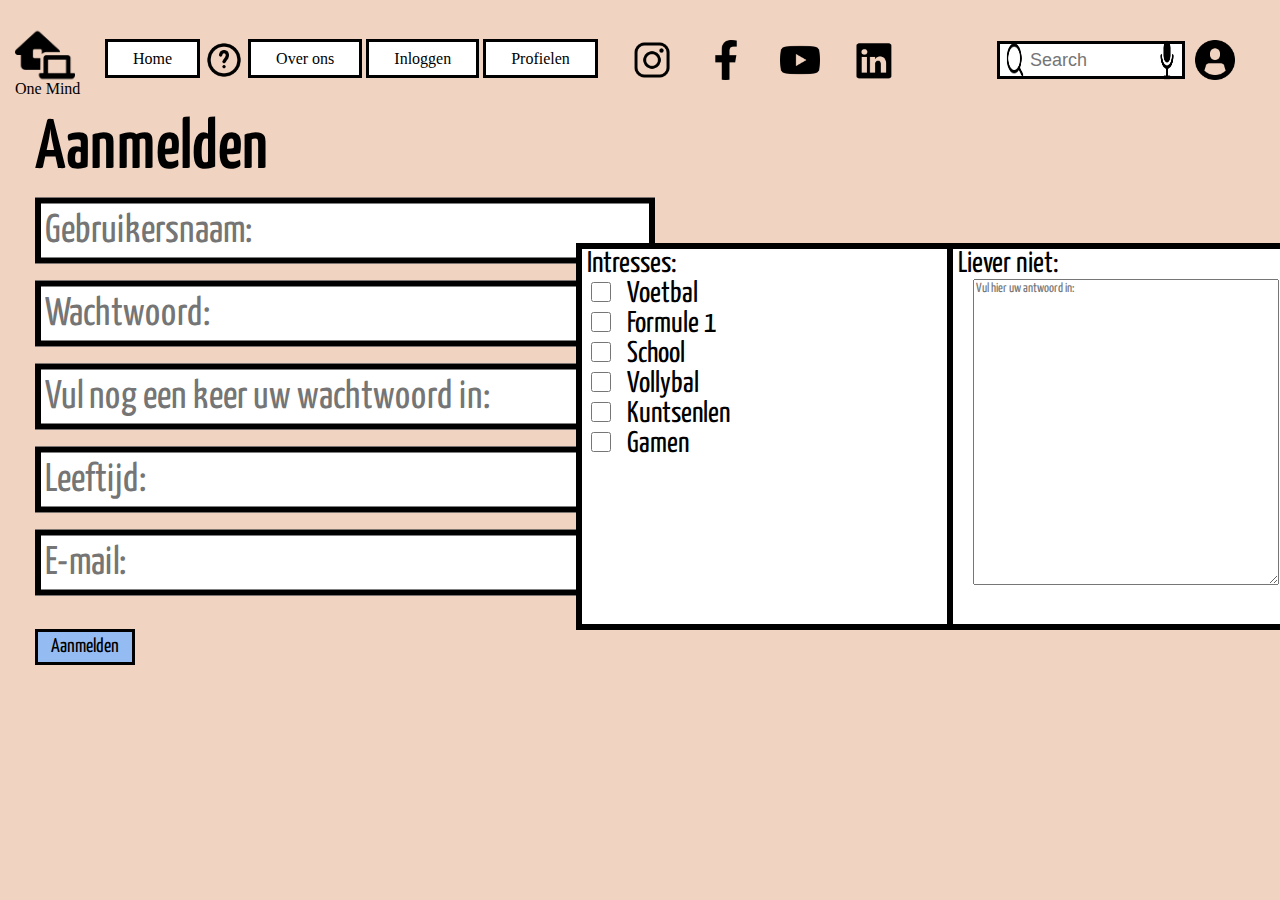
<file: HTML/aanmelden.html>
<!DOCTYPE html>
<html lang="en">
<head>
    <meta charset="UTF-8">
    <meta name="viewport" content="width=device-width, initial-scale=1.0">
    <title>One Mind</title>
    <link rel="stylesheet" href="/CSS/aanmelden.css">
    <link rel="icon" type="image/x-icon" href="/Images/HomeIcon.ico">
</head>
<body>

    <header class="header">
        <a href="/HTML/Index.html"><img src="/Images/HomeIcon.png" alt="Home" class="logo"></a>
        <div class="web-name">One Mind</div>
        <div class="navbar">
        <ul class="List">   
            <li><a href="/HTML/Index.html">Home</a></li>
            <a href="/HTML/help.html" style="text-decoration: none;">
                <img src="/Images/HelpIcon.png" alt="helping">
            </a>
            <li><a href="/HTML/overons.html">Over ons</a></li>
            <li><a href="/HTML/inlog.html">Inloggen</a></li>
            <li><a href="/HTML/profielen.html">Profielen</a></li>
            <a href="https://www.instagram.com/csgdelagewaard/"><img src="/Images/InstagramIcon.png" alt="instagram" class="web-links"></a>
            <a href="https://www.facebook.com/csgDeLageWaard"><img src="/Images/FacebookIcon.png" alt="facebook" class="web-links"></a>
            <a href="https://www.youtube.com/channel/UCgsYrh3ABv6hdT9vsPtwkfw"><img src="/Images/YoutubeIcon.png" alt="youtube" class="web-links"></a>
            <a href="https://www.linkedin.com/school/csgdelagewaard/"><img src="/Images/LinkedinIcon.png" alt="Linkedin" class="web-links"></a>
        </ul>

            <div class="search-container">
                <div class="search-input-wrapper">
                    <img src="/Images/search.png" alt="search" class="search-icon">
                    <input type="text" class="search-input" placeholder="Search">
                    <img src="/Images/mic.png" alt="mic"  class="voice-icon">
                </div>
                <div class="search-profile">
                    <img src="/Images/profile.png" alt="Profielen">
                </div>
            </div>
        </div>
    </header>

    <main class="main">
        <h1>Aanmelden</h1>
        <form class="input-container">
            <input type="Gebruikersnaam" class="userinput" placeholder="Gebruikersnaam:" required>
            <input type="password" class="userinput" placeholder="Wachtwoord:" required>
            <input type="password" class="userinput" placeholder="Vul nog een keer uw wachtwoord in:" required>
            <input type="leeftijd" class="userinput" placeholder="Leeftijd:" required>
            <input type="email" class="userinput" placeholder="E-mail:" required>

        </form>

        <form class="intresses-container">
            <label for="text">Intresses:</label><br>
            <input type="checkbox" id="check" name="Voetbal" value="Voetbal">
            <label for="text">Voetbal</label><br>
            <input type="checkbox" id="check" name="Formule 1" value="Formule 1">
            <label for="text">Formule 1</label><br>
            <input type="checkbox" id="check" name="School" value="School">
            <label for="text">School</label><br>
            <input type="checkbox" id="check" name="Vollybal" value="Vollybal">
            <label for="text">Vollybal</label><br>
            <input type="checkbox" id="check" name="Kuntsenlen" value="Kuntsenlen">
            <label for="text">Kuntsenlen</label><br>
            <input type="checkbox" id="check" name="Gamen" value="Gamen">
            <label for="text">Gamen</label>
            
        </form>

        <form class="lieverniet-container">
            <label for="text">Liever niet:</label><br>
            <textarea  class="lieverniet-input" placeholder="Vul hier uw antwoord in:"></textarea>
            
        </form>



        <button>Aanmelden</button>
    </main>
            



    </main>



</body>
</html>
</file>
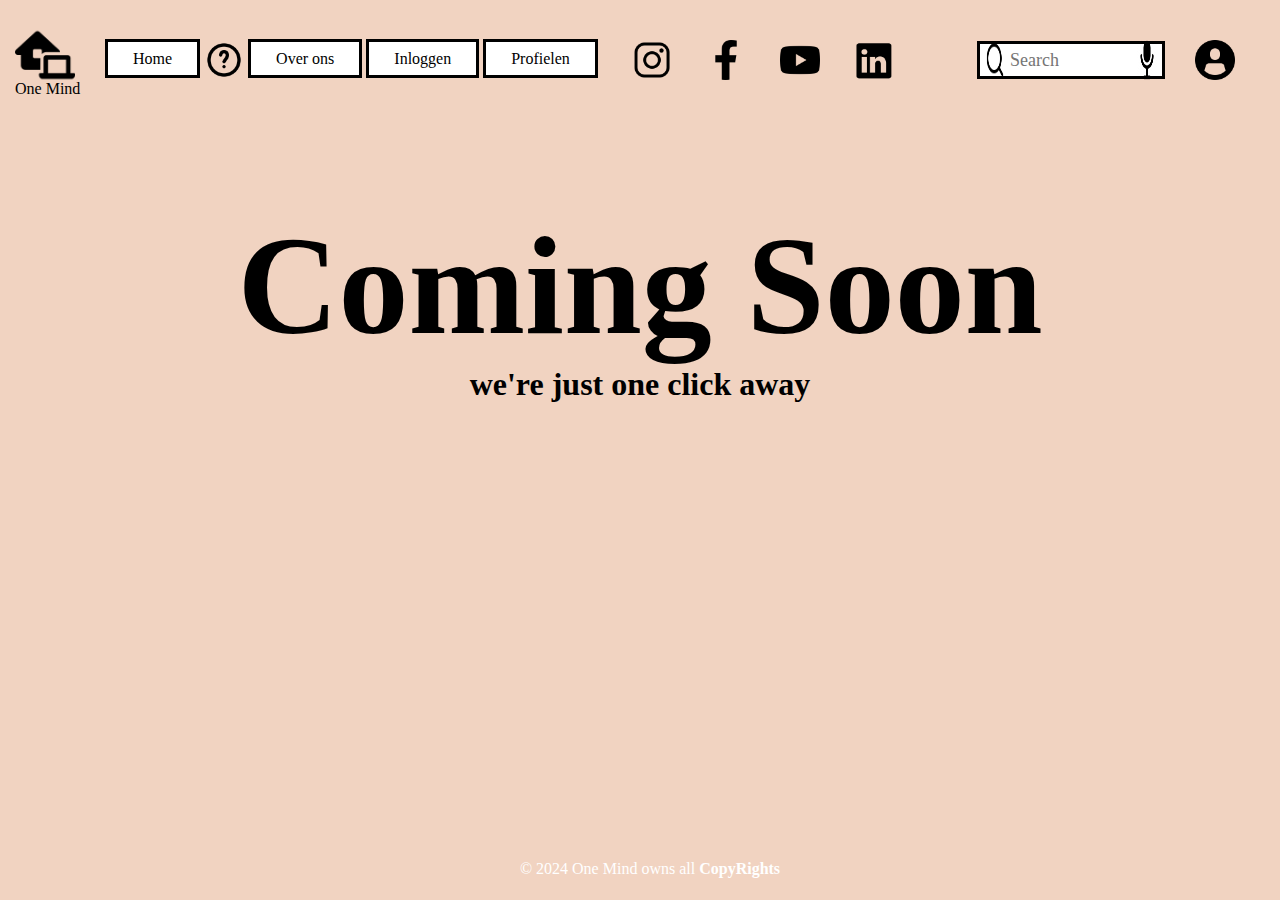
<file: HTML/ComingSoon.html>
<!DOCTYPE html>
<html lang="en">
<head>
    <meta charset="UTF-8">
    <meta name="viewport" content="width=device-width, initial-scale=1.0">
    <title>One Mind</title>
    <link rel="stylesheet" href="/CSS/ComingSoon.css">
    <link rel="icon" type="image/x-icon" href="/Images/HomeIcon.ico">
</head>
<body>

    <header class="header">
            <a href="#"><img src="/Images/HomeIcon.png" alt="Home" class="logo"></a>
            <div class="web-name">One Mind</div>
        <div class="navbar">
            <ul class="List">   
                <li><a href="/HTML/Index.html">Home</a></li>
                <a href="/HTML/help.html" style="text-decoration: none;">
                    <img src="/Images/HelpIcon.png" alt="helping">
                </a>
                <li><a href="/HTML/overons.html">Over ons</a></li>
                <li><a href="/HTML/inlog.html">Inloggen</a></li>
                <li><a href="/HTML/profielen.html">Profielen</a></li>
                <a href="https://www.instagram.com/csgdelagewaard/"><img src="/Images/InstagramIcon.png" alt="instagram" class="web-links"></a>
                <a href="https://www.facebook.com/csgDeLageWaard"><img src="/Images/FacebookIcon.png" alt="facebook" class="web-links"></a>
                <a href="https://www.youtube.com/channel/UCgsYrh3ABv6hdT9vsPtwkfw"><img src="/Images/YoutubeIcon.png" alt="youtube" class="web-links"></a>
                <a href="https://www.linkedin.com/school/csgdelagewaard/"><img src="/Images/LinkedinIcon.png" alt="Linkedin" class="web-links"></a>
            </ul>

            <div class="search-container">
                <div class="search-input-wrapper">
                    <a href="#">
                        <img src="/Images/search.png" alt="search" class="search-icon">
                    </a>
                    <input type="text" class="search-input" placeholder="Search">
                    <img src="/Images/mic.png" alt="mic"  class="voice-icon">
                </div>
                <div class="search-profile">
                    <a href="#">
                        <img src="/Images/profile.png" alt="Profielen">
                    </a>
                </div>
            </div>
        </div>
    </header>

    <main class="main">
        <h1>Coming Soon</h1>
        <p>we're just one click away</p>
    <footer>&copy; 2024 One Mind owns all <a href="/README.md" title="Open voor de One Mind Rechten">CopyRights</a> </footer>

</body>
</html>
</file>
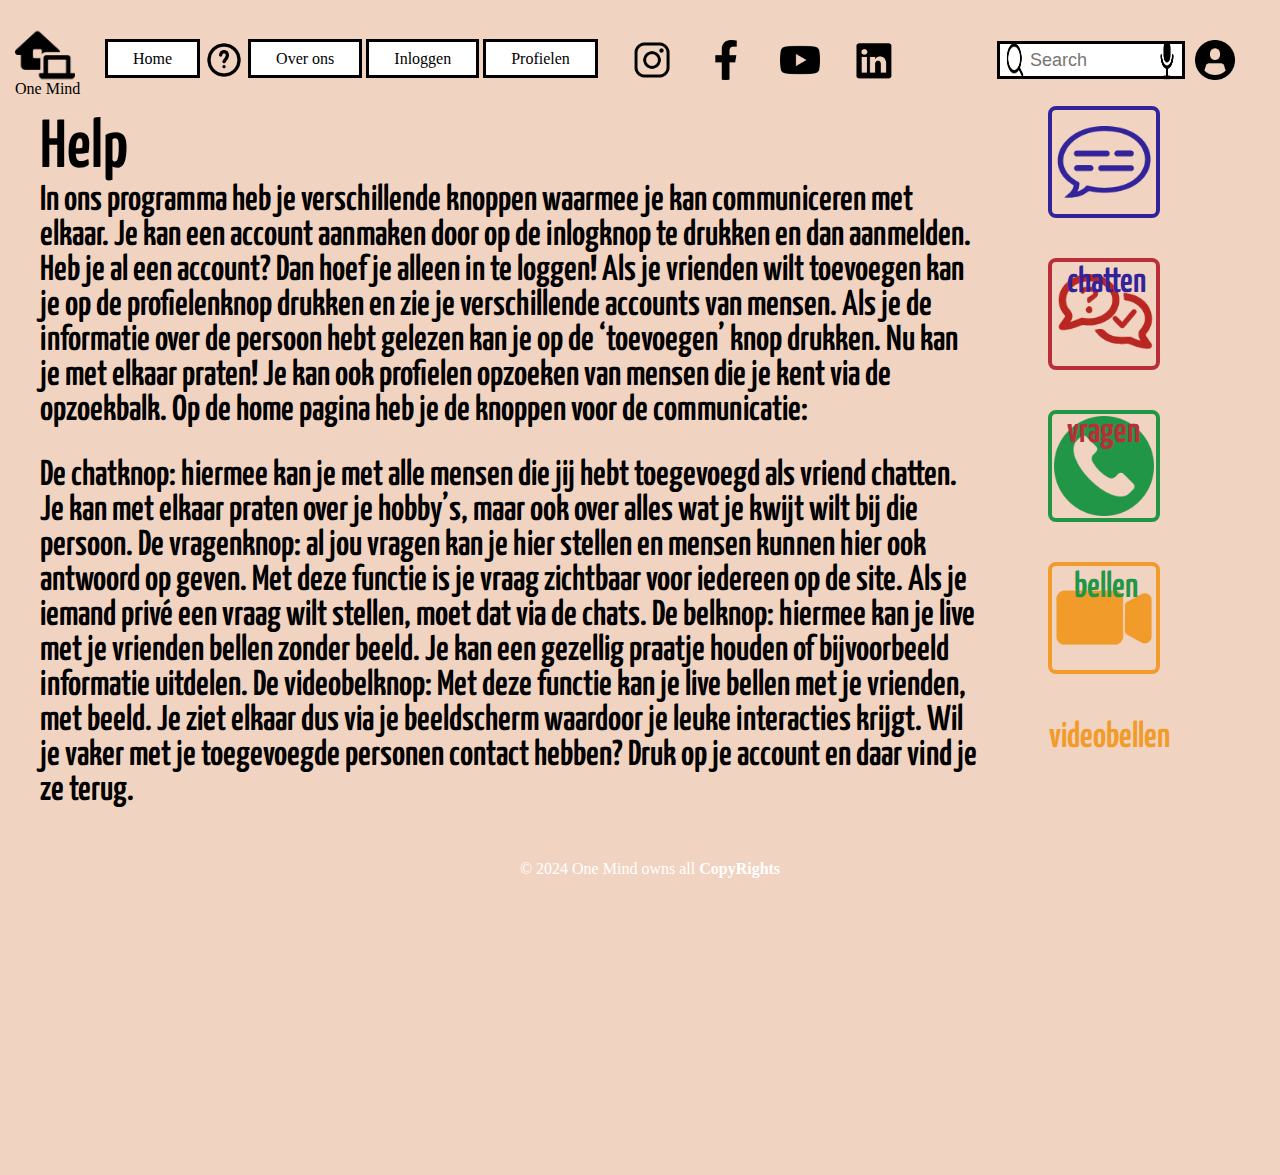
<file: HTML/Help.html>
<!DOCTYPE html>
<html lang="en">
<head>
    <meta charset="UTF-8">
    <meta name="viewport" content="width=device-width, initial-scale=1.0">
    <title>One Mind</title>
    <link rel="stylesheet" href="/CSS/help.css">
    <link rel="icon" type="image/x-icon" href="/Images/HomeIcon.ico">
</head>
<body>

    <header class="header">
            <a href="/HTML/Index.html"><img src="/Images/HomeIcon.png" alt="Home" class="logo"></a>
            <div class="web-name">One Mind</div>
            <div class="navbar">
            <ul class="List">   
                <li><a href="/HTML/Index.html">Home</a></li>
                <a href="/HTML/help.html" style="text-decoration: none;">
                    <img src="/Images/HelpIcon.png" alt="helping">
                </a>
                <li><a href="/HTML/overons.html">Over ons</a></li>
                <li><a href="/HTML/inlog.html">Inloggen</a></li>
                <li><a href="/HTML/profielen.html">Profielen</a></li>
                <a href="https://www.instagram.com/csgdelagewaard/"><img src="/Images/InstagramIcon.png" alt="instagram" class="web-links"></a>
                <a href="https://www.facebook.com/csgDeLageWaard"><img src="/Images/FacebookIcon.png" alt="facebook" class="web-links"></a>
                <a href="https://www.youtube.com/channel/UCgsYrh3ABv6hdT9vsPtwkfw"><img src="/Images/YoutubeIcon.png" alt="youtube" class="web-links"></a>
                <a href="https://www.linkedin.com/school/csgdelagewaard/"><img src="/Images/LinkedinIcon.png" alt="Linkedin" class="web-links"></a>
            </ul>

            <div class="search-container">
                <div class="search-input-wrapper">
                    <img src="/Images/search.png" alt="search" class="search-icon">
                    <input type="text" class="search-input" placeholder="Search">
                    <img src="/Images/mic.png" alt="mic"  class="voice-icon">
                </div>
                <div class="search-profile">
                    <img src="/Images/profile.png" alt="Profielen">
                </div>
            </div>
        </div>
    </header>

    <main class="main">
        <h1>Help</h1>

        <p>In ons programma heb je verschillende knoppen waarmee je kan communiceren met elkaar. Je kan een account
            aanmaken door op de inlogknop te drukken en dan aanmelden. Heb je al een account? Dan hoef je alleen in te
            loggen! Als je vrienden wilt toevoegen kan je op de profielenknop drukken en zie je verschillende accounts van
            mensen. Als je de informatie over de persoon hebt gelezen kan je op de ‘toevoegen’ knop drukken. Nu kan je met
            elkaar praten! Je kan ook profielen opzoeken van mensen die je kent via de opzoekbalk. Op de home pagina heb je
            de knoppen voor de communicatie:
        </p>
        <p>
            De chatknop: hiermee kan je met alle mensen die jij hebt toegevoegd als vriend chatten. Je kan met elkaar praten
            over je hobby’s, maar ook over alles wat je kwijt wilt bij die persoon.
            De vragenknop: al jou vragen kan je hier stellen en mensen kunnen hier ook antwoord op geven. Met deze functie is
            je vraag zichtbaar voor iedereen op de site. Als je iemand privé een vraag wilt stellen, moet dat via de chats.
            De belknop: hiermee kan je live met je vrienden bellen zonder beeld. Je kan een gezellig praatje houden of
            bijvoorbeeld informatie uitdelen.
            De videobelknop: Met deze functie kan je live bellen met je vrienden, met beeld. Je ziet elkaar dus via je
            beeldscherm waardoor je leuke interacties krijgt. Wil je vaker met je toegevoegde personen contact hebben? Druk
            op je account en daar vind je ze terug.</p>

            <ul class="links-redirect">
                <a href="/HTML/ComingSoon.html"><img src="/Images/question.png" alt="chatten" class="button-redirect button1"></a>
                <a href="/HTML/ComingSoon.html"><img src="/Images/ask.png" alt="question" class="button-redirect button2"></a>
                <a href="/HTML/ComingSoon.html"><img src="/Images/phone.png" alt="Phone" class="button-redirect button3"></a>
                <a href="/HTML/ComingSoon.html"><img src="/Images/camera.png" alt="videocalling" class="button-redirect button4"></a>
            </ul>

            <label class="text-redirect text1">chatten</label>
            <label class="text-redirect text2">vragen</label>
            <label class="text-redirect text3">bellen</label>
            <label class="text-redirect text4">videobellen</label>



    </main>

    <footer>&copy; 2024 One Mind owns all <a href="/README.md" title="Open voor de One Mind Rechten">CopyRights</a> </footer>

</body>
</html>
</file>
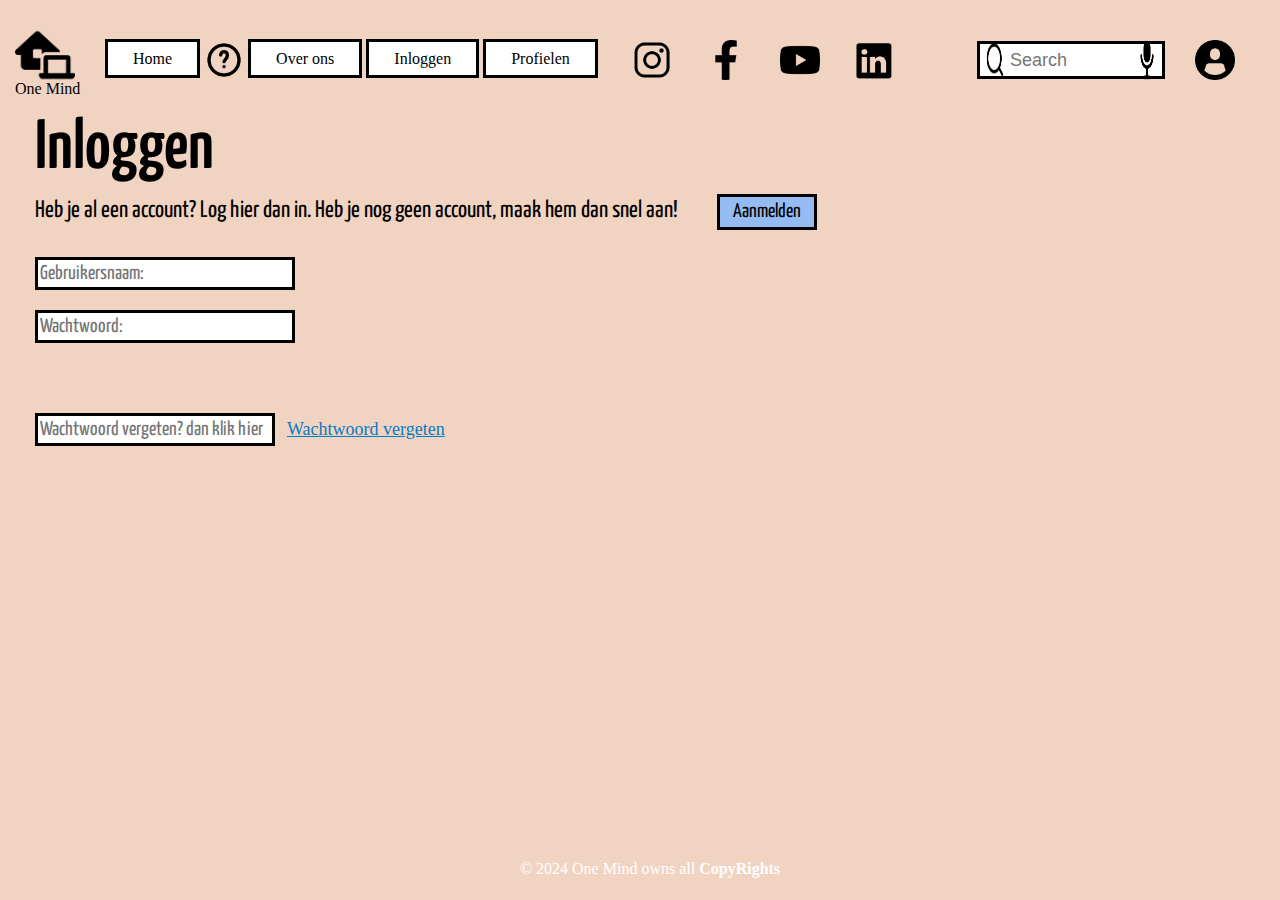
<file: HTML/inlog.html>
<!DOCTYPE html>
<html lang="en">
<head>
    <meta charset="UTF-8">
    <meta name="viewport" content="width=device-width, initial-scale=1.0">
    <title>One Mind</title>
    <link rel="stylesheet" href="/CSS/inlog.css">
    <link rel="icon" type="image/x-icon" href="/Images/HomeIcon.ico">
</head>
<body>

    <header class="header">
        <a href="/HTML/Index.html"><img src="/Images/HomeIcon.png" alt="Home" class="logo"></a>
        <div class="web-name">One Mind</div>
        <div class="navbar">
        <ul class="List">   
            <li><a href="/HTML/Index.html">Home</a></li>
            <a href="/HTML/help.html" style="text-decoration: none;">
                <img src="/Images/HelpIcon.png" alt="helping">
            </a>
            <li><a href="/HTML/overons.html">Over ons</a></li>
            <li><a href="/HTML/inlog.html">Inloggen</a></li>
            <li><a href="/HTML/profielen.html">Profielen</a></li>
            <a href="https://www.instagram.com/csgdelagewaard/"><img src="/Images/InstagramIcon.png" alt="instagram" class="web-links"></a>
            <a href="https://www.facebook.com/csgDeLageWaard"><img src="/Images/FacebookIcon.png" alt="facebook" class="web-links"></a>
            <a href="https://www.youtube.com/channel/UCgsYrh3ABv6hdT9vsPtwkfw"><img src="/Images/YoutubeIcon.png" alt="youtube" class="web-links"></a>
            <a href="https://www.linkedin.com/school/csgdelagewaard/"><img src="/Images/LinkedinIcon.png" alt="Linkedin" class="web-links"></a>
        </ul>

            <div class="search-container">
                <div class="search-input-wrapper">
                    <a href="#">
                        <img src="/Images/search.png" alt="search" class="search-icon">
                    </a>
                    <input type="text" class="search-input" placeholder="Search">
                    <img src="/Images/mic.png" alt="mic"  class="voice-icon">
                </div>
                <div class="search-profile">
                    <a href="#">
                        <img src="/Images/profile.png" alt="Profielen">
                    </a>
                </div>
            </div>
        </div>
    </header>

    <main class="main">
        <h1>Inloggen</h1>
        <p>Heb je al een account? Log hier dan in. Heb je nog geen account, maak hem dan snel aan!</p>
        <button><a href="/HTML/aanmelden.html">Aanmelden</a></button>

        <form class="inlogform">
            <input type="text" class="userinput" placeholder="Gebruikersnaam:" required>
            <input type="password" class="userinput" placeholder="Wachtwoord:" required>
            <input type="text" class="userinput" placeholder="Wachtwoord vergeten? dan klik hier">
            <a class="passwordForget" href="#">Wachtwoord vergeten</a>
        </form>
    </main>

    <footer>&copy; 2024 One Mind owns all <a href="/README.md" title="Open voor de One Mind Rechten">CopyRights</a> </footer>

</body>
</html>
</file>
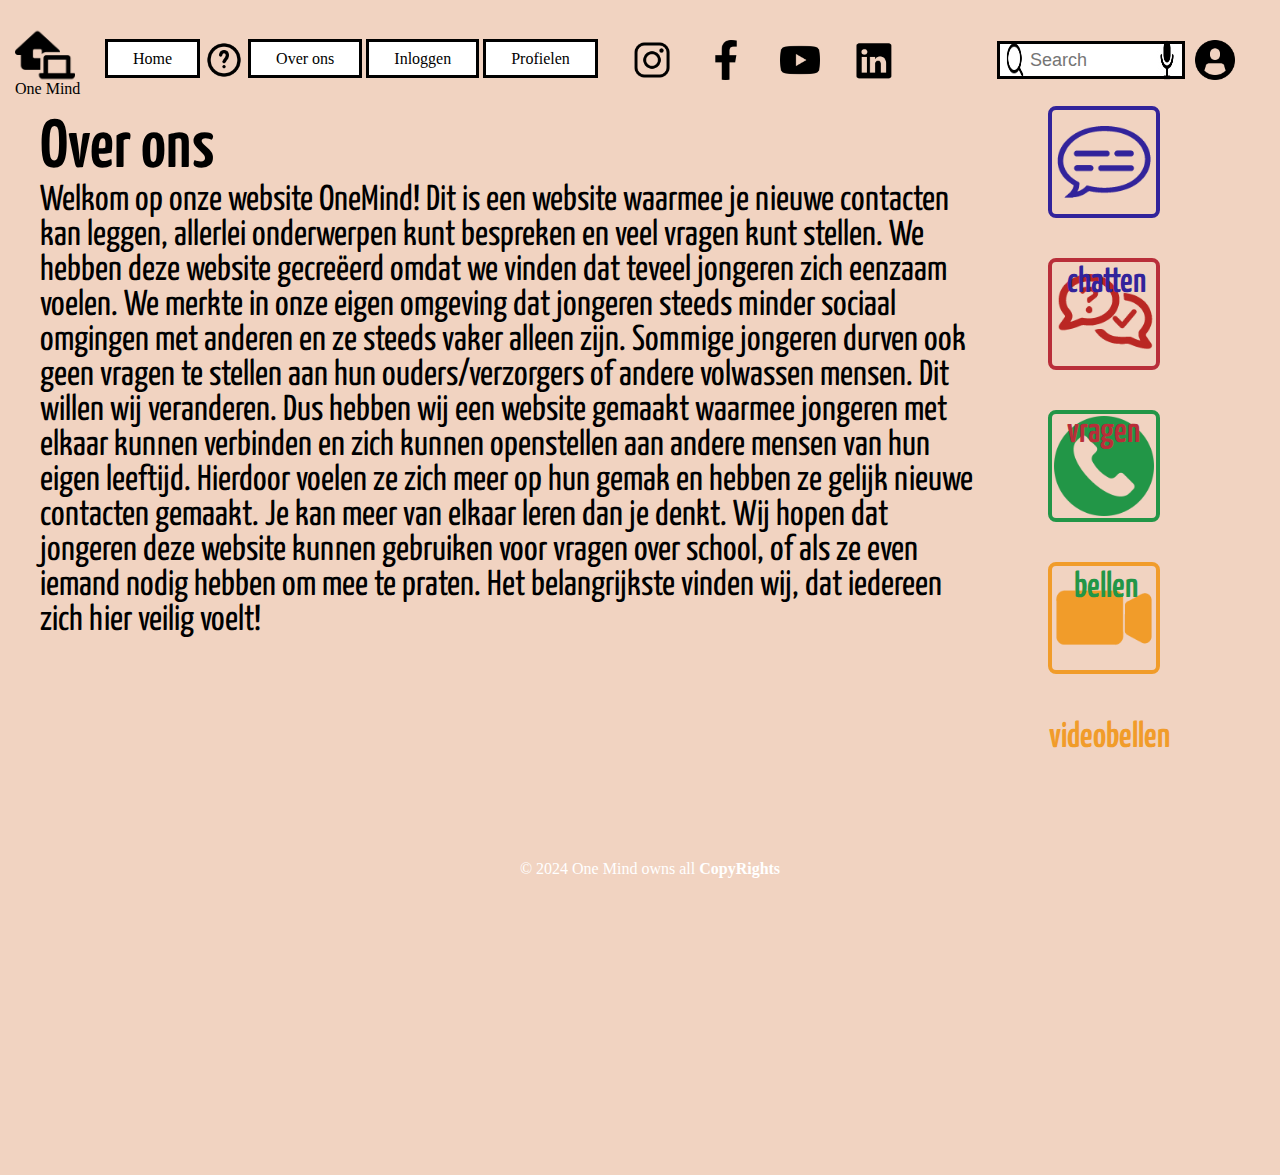
<file: HTML/overons.html>
<!DOCTYPE html>
<html lang="en">
<head>
    <meta charset="UTF-8">
    <meta name="viewport" content="width=device-width, initial-scale=1.0">
    <title>One Mind</title>
    <link rel="stylesheet" href="/CSS/overons.css">
    <link rel="icon" type="image/x-icon" href="/Images/HomeIcon.ico">
</head>
<body>

    <header class="header">
        <a href="/HTML/Index.html"><img src="/Images/HomeIcon.png" alt="Home" class="logo"></a>
        <div class="web-name">One Mind</div>
        <div class="navbar">
        <ul class="List">   
            <li><a href="/HTML/Index.html">Home</a></li>
            <a href="/HTML/help.html" style="text-decoration: none;">
                <img src="/Images/HelpIcon.png" alt="helping">
            </a>
            <li><a href="/HTML/overons.html">Over ons</a></li>
            <li><a href="/HTML/inlog.html">Inloggen</a></li>
            <li><a href="/HTML/profielen.html">Profielen</a></li>
            <a href="https://www.instagram.com/csgdelagewaard/"><img src="/Images/InstagramIcon.png" alt="instagram" class="web-links"></a>
            <a href="https://www.facebook.com/csgDeLageWaard"><img src="/Images/FacebookIcon.png" alt="facebook" class="web-links"></a>
            <a href="https://www.youtube.com/channel/UCgsYrh3ABv6hdT9vsPtwkfw"><img src="/Images/YoutubeIcon.png" alt="youtube" class="web-links"></a>
            <a href="https://www.linkedin.com/school/csgdelagewaard/"><img src="/Images/LinkedinIcon.png" alt="Linkedin" class="web-links"></a>
        </ul>

            <div class="search-container">
                <div class="search-input-wrapper">
                    <img src="/Images/search.png" alt="search" class="search-icon">
                    <input type="text" class="search-input" placeholder="Search">
                    <img src="/Images/mic.png" alt="mic"  class="voice-icon">
                </div>
                <div class="search-profile">
                    <img src="/Images/profile.png" alt="Profielen">
                </div>
            </div>
        </div>
    </header>

    <main class="main">
        <h1>Over ons</h1>

        <p>Welkom op onze website OneMind! Dit is een website waarmee je nieuwe contacten kan leggen,
            allerlei onderwerpen kunt bespreken en veel vragen kunt stellen. We hebben deze website
            gecreëerd omdat we vinden dat teveel jongeren zich eenzaam voelen. We merkte in onze eigen
            omgeving dat jongeren steeds minder sociaal omgingen met anderen en ze steeds vaker alleen
            zijn. Sommige jongeren durven ook geen vragen te stellen aan hun ouders/verzorgers of andere
            volwassen mensen. Dit willen wij veranderen. Dus hebben wij een website gemaakt waarmee
            jongeren met elkaar kunnen verbinden en zich kunnen openstellen aan andere mensen van hun
            eigen leeftijd. Hierdoor voelen ze zich meer op hun gemak en hebben ze gelijk nieuwe contacten
            gemaakt. Je kan meer van elkaar leren dan je denkt.
            Wij hopen dat jongeren deze website kunnen gebruiken voor vragen over school, of als ze even
            iemand nodig hebben om mee te praten. Het belangrijkste vinden wij, dat iedereen zich hier veilig
            voelt!
        </p>

            <ul class="links-redirect">
                <a href="/HTML/ComingSoon.html"><img src="/Images/question.png" alt="chatten" class="button-redirect button1"></a>
                <a href="/HTML/ComingSoon.html"><img src="/Images/ask.png" alt="question" class="button-redirect button2"></a>
                <a href="/HTML/ComingSoon.html"><img src="/Images/phone.png" alt="Phone" class="button-redirect button3"></a>
                <a href="/HTML/ComingSoon.html"><img src="/Images/camera.png" alt="videocalling" class="button-redirect button4"></a>
            </ul>

            <label class="text-redirect text1">chatten</label>
            <label class="text-redirect text2">vragen</label>
            <label class="text-redirect text3">bellen</label>
            <label class="text-redirect text4">videobellen</label>



    </main>

    <footer>&copy; 2024 One Mind owns all <a href="/README.md" title="Open voor de One Mind Rechten">CopyRights</a> </footer>


</body>
</html>
</file>
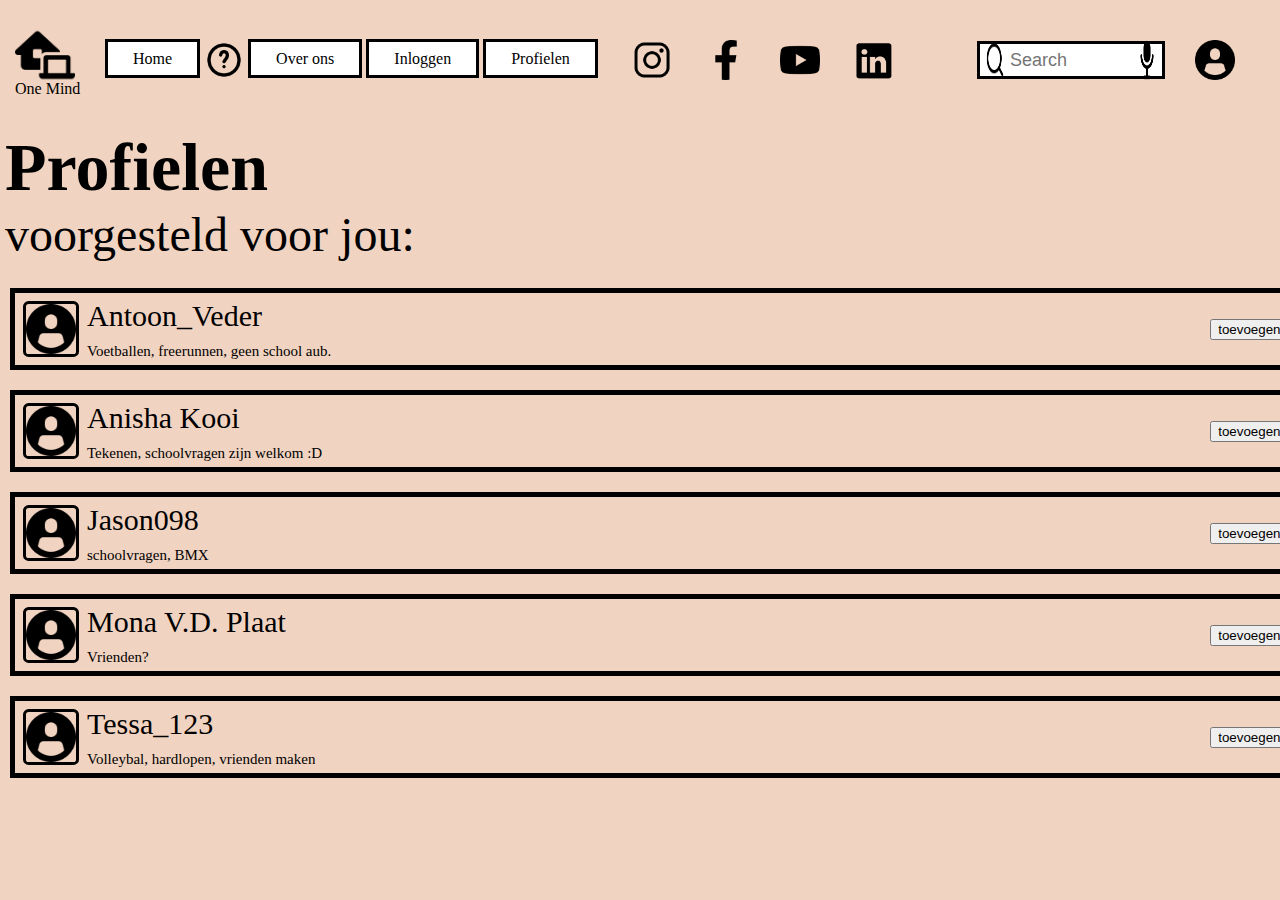
<file: HTML/profielen.html>
<!DOCTYPE html>
<html lang="en">
<head>
    <meta charset="UTF-8">
    <meta name="viewport" content="width=device-width, initial-scale=1.0">
    <title>One Mind</title>
    <link rel="stylesheet" href="/CSS/profielen.css">
    <link rel="icon" type="image/x-icon" href="/Images/HomeIcon.ico">
</head>
<body>

    <header class="header">
        <a href="/HTML/Index.html"><img src="/Images/HomeIcon.png" alt="Home" class="logo"></a>
        <div class="web-name">One Mind</div>
        <div class="navbar">
        <ul class="List">   
            <li><a href="/HTML/Index.html">Home</a></li>
            <a href="/HTML/help.html" style="text-decoration: none;">
                <img src="/Images/HelpIcon.png" alt="helping">
            </a>
            <li><a href="/HTML/overons.html">Over ons</a></li>
            <li><a href="/HTML/inlog.html">Inloggen</a></li>
            <li><a href="/HTML/profielen.html">Profielen</a></li>
            <a href="https://www.instagram.com/csgdelagewaard/"><img src="/Images/InstagramIcon.png" alt="instagram" class="web-links"></a>
            <a href="https://www.facebook.com/csgDeLageWaard"><img src="/Images/FacebookIcon.png" alt="facebook" class="web-links"></a>
            <a href="https://www.youtube.com/channel/UCgsYrh3ABv6hdT9vsPtwkfw"><img src="/Images/YoutubeIcon.png" alt="youtube" class="web-links"></a>
            <a href="https://www.linkedin.com/school/csgdelagewaard/"><img src="/Images/LinkedinIcon.png" alt="Linkedin" class="web-links"></a>
        </ul>

            <div class="search-container">
                <div class="search-input-wrapper">
                    <img src="/Images/search.png" alt="search" class="search-icon">
                    <input type="text" class="search-input" placeholder="Search">
                    <img src="/Images/mic.png" alt="mic"  class="voice-icon">
                </div>
                <div class="search-profile">
                    <img src="/Images/profile.png" alt="Profielen">
                </div>
            </div>
        </div>
    </header>

    <main>
        <h1>Profielen</h1>
        <p>voorgesteld voor jou:</p>
        <div>
            <ul class="profielen_lijst">
                <li class="profiel"> 
                    <img src="../Images/profile.png" class ="profiel_icon">
                    <div>
                        <p class="naam_profiel">Antoon_Veder<p>
                        <p class="info_profiel">Voetballen, freerunnen, geen school aub.</p>
                    </div>
                    <button class="profiel_knop">toevoegen +</button>
                </li>
                <li class="profiel"> 
                    <img src="../Images/profile.png" class ="profiel_icon">
                    <div>
                        <p class="naam_profiel">Anisha Kooi<p>
                        <p class="info_profiel">Tekenen, schoolvragen zijn welkom :D</p>
                    </div>
                    <button class="profiel_knop">toevoegen +</button>
                </li>
                <li class="profiel"> 
                    <img src="../Images/profile.png" class ="profiel_icon">
                    <div>
                        <p class="naam_profiel">Jason098<p>
                        <p class="info_profiel">schoolvragen, BMX</p>
                    </div>
                    <button class="profiel_knop">toevoegen +</button>
                </li>
                <li class="profiel"> 
                    <img src="../Images/profile.png" class ="profiel_icon">
                    <div>
                        <p class="naam_profiel">Mona V.D. Plaat<p>
                        <p class="info_profiel">Vrienden?</p>
                    </div>
                    <button class="profiel_knop">toevoegen +</button>
                </li>
                <li class="profiel"> 
                    <img src="../Images/profile.png" class ="profiel_icon">
                    <div>
                        <p class="naam_profiel">Tessa_123<p>
                        <p class="info_profiel">Volleybal, hardlopen, vrienden maken</p>
                    </div>
                    <button class="profiel_knop">toevoegen +</button>
                </li>
                <li class="profiel"> 
                    <img src="../Images/profile.png" class ="profiel_icon">
                    <div>
                        <p class="naam_profiel">bob<p>
                        <p class="info_profiel">fietsen</p>
                    </div>
                    <button class="profiel_knop">toevoegen +</button>
                </li>
            </ul>
        </div>
    </main>
</body>
</html>
</file>
<file: CSS/aanmelden.css>
@import url('https://fonts.googleapis.com/css2?family=Yanone+Kaffeesatz:wght@200..700&display=swap');

body {
    margin: 0;
    padding: 0;
    background-color: #f1d3c1;
}

/*logo header*/
.header {
    position: absolute;
    top: 0;
    left: 0;
    width: 100%;
    padding: 0;
    margin-left: 15px;
    display: flex;
    justify-content: start;
    align-items: center;
    z-index: 100;
}

.logo {
    position: absolute;
    height: 60px;
    width: 60px;
    top: 25px;
}
.logo:hover {
    transform: scale(1.1);
}

.web-name {
    position: absolute;
    top: 80px; 
    left: 0; 
    font-size: 16px;
}
/*navbar*/
.navbar {
    display: flex;
    align-items: center;
    position: relative;
    width: 100%;
    padding: 40px 0;
    top: 0;
    margin-left: 90px;   
}

.navbar ul{
    list-style: none;
    margin: 0;
    padding: 0;
}

.navbar ul li {
    display: inline-block;
}

.navbar ul li a {
    text-decoration: none;
    color: black;
    padding: 8px 25px;
    transition: all 0.3s ease;
    border: 3.5px;
    border-style: solid;
    background-color: white;
    
}

.navbar ul li a:hover {
    border-color: #95bcf2;
    box-shadow: 5px 0 8px #95bcf2, 0 5px 8px #95bcf2;
}

.navbar img{
    height: 40px;
    vertical-align: middle;
    cursor: pointer;
}

/*links*/
.web-links {
    padding-left: 30px;
}

.web-links:hover {
    transform: scale(1.1);
}

/*search + profile*/
.search-container {
    margin-left: auto;
    margin-right: 60px;
    display: flex;
    align-items: center;
}

.search-profile img {
    padding-left: 10px;
}

.search-input-wrapper {
    position: relative;
    display: flex;
    align-items: center;
}

.search-icon {
    position: absolute;
    width: 20px;
    height: 15px;
    top: 50%;
    left: 8px;
    transform: translateY(-50%);
}

.voice-icon {
    position: absolute;
    width: 20px;
    height: 15px;
    top: 50%;
    right: 8px;
    transform: translateY(-50%);
}

.search-input {
    font-family: sans-serif, Arial;
    font-size: 18px;
    height: 30px;
    width: 150px;
    border: 3px solid black;
    padding-left: 30px;
}

.main h1 {
    margin-top: 9%;
    margin-left: 35px;
    margin-bottom: 0;
    text-align: left;
    font-size: 70px;
    font-family:  "Yanone Kaffeesatz";
    font-weight: 600;
    font-style: normal;
    
}

.main p {
    display: inline-block;
    margin-top: 15px;
    margin-left: 35px;
    text-align: left;
    font-size: 24px;
    font-family:  "Yanone Kaffeesatz";
    font-weight: 400;
    font-style: normal;
}

.main button {
    display: inline-block;
    margin-left: 35px;
    height: 36px;
    width: 100px;
    border: 3px solid black;
    background-color: #95bcf2;
    font-size: 20px;
    font-family:  "Yanone Kaffeesatz";
    font-weight: 400;
    font-style: normal;
}

.main button:hover {
    box-shadow: 2px 0 8px black, 0 5px 8px black;
}

.input-container {
    width: 70%;
}

.userinput {
    display: block;
    margin-top: 30px;
    margin-left: 190px;
    margin-bottom: 50px;
    height: 25px;
    width: 300px;
    border: 3px solid black;
    font-size: 20px;
    font-family:  "Yanone Kaffeesatz";
    font-weight: 400;
    font-style: normal;
    color: black;
    transform: scale(2);
}

.intresses-container {
    position: absolute; 
    display: block;
    top: 27%;
    height: 375px;
    width: 400px;
    margin-left: 45%;
    font-family:  "Yanone Kaffeesatz";
    background-color: white;
    border: 6px solid black;
}

.intresses-container label {
    padding-inline-start: 5px;
    font-size: 30px;
}

.intresses-container input[type="checkbox"] {
    height: 20px;
    width: 30px;  
}

.lieverniet-container {
    position: absolute; 
    display: block;
    top: 27%;
    height: 375px;
    width: 350px;
    margin-left: 74%;
    font-family:  "Yanone Kaffeesatz";
    background-color: white;
    border: 6px solid black;
}

.lieverniet-container label {
    padding-inline-start: 5px;
    font-size: 30px;
}

.lieverniet-input {
    height: 300px;
    width: 300px;  
    margin-left: 20px;
    font-family:  "Yanone Kaffeesatz";
}
</file>
<file: CSS/ComingSoon.css>
body {
    margin: 0;
    padding: 0;
    background-color: #f1d3c1;
}

/*logo header*/
.header {
    position: absolute;
    top: 0;
    left: 0;
    width: 100%;
    padding: 0;
    margin-left: 15px;
    display: flex;
    justify-content: start;
    align-items: center;
    z-index: 100;
}

.logo {
    position: absolute;
    height: 60px;
    width: 60px;
    top: 25px;
}

.web-name {
    position: absolute;
    top: 80px; 
    left: 0; 
    font-size: 16px;
}
/*navbar*/
.navbar {
    display: flex;
    align-items: center;
    position: relative;
    width: 100%;
    padding: 40px 0;
    top: 0;
    margin-left: 90px;   
}

.navbar ul{
    list-style: none;
    margin: 0;
    padding: 0;
}

.navbar ul li {
    display: inline-block;
}

.navbar ul li a {
    text-decoration: none;
    color: black;
    padding: 8px 25px;
    transition: all 0.3s ease;
    border: 3.5px;
    border-style: solid;
    background-color: white;
    transition: box-shadow 0.3s ease-in-out;
}

.navbar ul li a:hover {
    border-color: #95bcf2;
    cursor: pointer;
    box-shadow: 5px 0 8px #95bcf2, 0 5px 8px #95bcf2;
}


.navbar img{
    height: 40px;
    vertical-align: middle;
    cursor: pointer;
}

/*links*/
.web-links {
    padding-left: 30px;
}

.web-links:hover {
    transform: scale(1.1);
}

/*search + profile*/
.search-container {
    margin-left: auto;
    margin-right: 60px;
    display: flex;
    align-items: center;
}

.search-profile img {
    padding-left: 30px;
}

.search-input-wrapper {
    position: relative;
    display: flex;
    align-items: center;
}

.search-icon {
    position: absolute;
    width: 20px;
    height: 15px;
    top: 50%;
    left: 8px;
    transform: translateY(-50%);
}

.voice-icon {
    position: absolute;
    width: 20px;
    height: 15px;
    top: 50%;
    right: 8px;
    transform: translateY(-50%);
}

.search-input {
    font-family:  "Yanone Kaffeesatz";
    font-size: 18px;
    height: 30px;
    width: 150px;
    border: 3px solid black;
    padding-left: 30px;
}
/*main content*/
.main h1 {
    margin-top: 16%;
    text-align: center;
    font-size: 140px;
    margin-bottom: 0;
}

.main p {
    margin: 0;
    text-align: center;
    font-size: 32px;
    margin-bottom: 80px;
    font-weight: bold;
}

#main-info {
    text-align: center;
    margin-top: 0;
    font-size: 24px;
    font-weight: normal;
}


.button-redirect {
    display: inline-block;
    height: 100px;
    width: 100px;
    padding: 2px;
    margin-inline: 40px;
    border-radius: 8px;
    transition: transform 0.3s ease-in-out; 
    cursor: pointer;
}
/*color borders */
.button1 {
    border: 4px solid #32239b;
}

.button2 {
    border: 4px solid #b92e39;
}

.button3 {
    border: 4px solid #229647;
}

.button4 {
    border: 4px solid #f19c2a;
}



.button-redirect:hover {
    transform: scale(1.1);
}

.links-redirect {
    display: flex;
    justify-content: center;
}

.text-redirect {
    display: flex;
    position: relative;
    margin-top: -18px;
    justify-content: center;
}

.text1 {
    color: #32239b;
    right: 124px;
}

.text2 {
    color: #b92e39;
    right: 25px;
}

.text3 {
    color: #229647;
    left: 78px;
}

.text4 {
    color: #f19c2a;
    left: 150px;
}

#text {
    margin-bottom: 30px;
}


footer {
    text-align: center;
    padding: 10px;
    background-color: #f1d3c1;
    color: white;
    position: fixed;
    width: 100%;
    height: 30px;
    bottom: 0;
}

footer a {
    text-decoration: none;
    color: white;
    font-weight: bold;
}
</file>
<file: CSS/help.css>
@import url('https://fonts.googleapis.com/css2?family=Yanone+Kaffeesatz:wght@200..700&display=swap');

body {
    margin: 0;
    padding: 0;
    background-color: #f1d3c1;
}

/*logo header*/
.header {
    position: absolute;
    top: 0;
    left: 0;
    width: 100%;
    padding: 0;
    margin-left: 15px;
    display: flex;
    justify-content: start;
    align-items: center;
    z-index: 100;
}

.logo {
    position: absolute;
    height: 60px;
    width: 60px;
    top: 25px;
}

.web-name {
    position: absolute;
    top: 80px; 
    left: 0; 
    font-size: 16px;
}
/*navbar*/
.navbar {
    display: flex;
    align-items: center;
    position: relative;
    width: 100%;
    padding: 40px 0;
    top: 0;
    margin-left: 90px;   
}

.navbar ul{
    list-style: none;
    margin: 0;
    padding: 0;
}

.navbar ul li {
    display: inline-block;
}

.navbar ul li a {
    text-decoration: none;
    color: black;
    padding: 8px 25px;
    transition: all 0.3s ease;
    border: 3.5px;
    border-style: solid;
    background-color: white;
    
}

.navbar ul li a:hover {
    border-color: #95bcf2;
    box-shadow: 5px 0 8px #95bcf2, 0 5px 8px #95bcf2;
}

.navbar img{
    height: 40px;
    vertical-align: middle;
    cursor: pointer;
}

/*links*/
.web-links {
    padding-left: 30px;
}

.web-links:hover {
    transform: scale(1.1);
}

/*search + profile*/
.search-container {
    margin-left: auto;
    margin-right: 60px;
    display: flex;
    align-items: center;
}

.search-profile img {
    padding-left: 10px;
}

.search-input-wrapper {
    position: relative;
    display: flex;
    align-items: center;
}

.search-icon {
    position: absolute;
    width: 20px;
    height: 15px;
    top: 50%;
    left: 8px;
    transform: translateY(-50%);
}

.voice-icon {
    position: absolute;
    width: 20px;
    height: 15px;
    top: 50%;
    right: 8px;
    transform: translateY(-50%);
}

.search-input {
    font-family: sans-serif, Arial;
    font-size: 18px;
    height: 30px;
    width: 150px;
    border: 3px solid black;
    padding-left: 30px;
}

.main h1 {
    margin-top: 9%;
    margin-left: 0px;
    text-align: left;
    padding-left: 40px;
    font-size: 68px;
    margin-bottom: 0;
    font-family:  "Yanone Kaffeesatz";
    font-weight: 600;
    font-style: normal;
}

.main p {
    text-align: left;
    padding-left: 40px;
    font-size: 36px;
    margin-top: 0px;
    margin-bottom: 30px;
    margin-right: 300px;
    font-family:  "Yanone Kaffeesatz";
    font-weight: 600;
    font-style: normal;
}

#main-info {
    text-align: center;
    margin-top: 0;
    font-size: 24px;
    font-weight: normal;
}


.button-redirect {
    display: block;
    height: 100px;
    width: 100px;
    padding: 2px;
    margin-inline: 40px;
    margin-top: 40px;
    border: 4px solid black;
    border-radius: 8px;
    transition: transform 0.3s ease-in-out; 
    cursor: auto;
}

.button1 {
    border: 4px solid #32239b;
}

.button2 {
    border: 4px solid #b92e39;
}

.button3 {
    border: 4px solid #229647;
}

.button4 {
    border: 4px solid #f19c2a;
}

.button-redirect:hover {
    transform: scale(1.1);
}

.links-redirect {
    display: inline;
    justify-content: center;
    position: absolute;
    right: 80px;
    top: 50px;
}

.text-redirect {
    display: flex;
    flex-direction: column;
    position: absolute;
    top: 80%;
    right: 134px;
    transform: translateY(-50%);
}

.main label {
    text-align: left;   
    font-size: 36px;
    font-family:  "Yanone Kaffeesatz";
    font-weight: 600;
    font-style: normal;
}

.text1 {
    color: #32239b;
    height: 910px;
}

.text2 {
    color: #b92e39;
    height: 610px;
    right: 140px;
}

.text3 {
    color: #229647;
    height: 300px;
    right: 142px;
}

.text4 {
    color: #f19c2a;
    height: 0px;
    right: 110px;
}




footer {
    text-align: center;
    padding: 10px;
    background-color: #f1d3c1;
    color: white;
    position: fixed;
    width: 100%;
    height: 30px;
    bottom: 0;
}

footer a {
    text-decoration: none;
    color: white;
    font-weight: bold;
}
</file>
<file: CSS/inlog.css>
@import url('https://fonts.googleapis.com/css2?family=Yanone+Kaffeesatz:wght@200..700&display=swap');
body {
    margin: 0;
    padding: 0;
    background-color: #f1d3c1;
}

/*logo header*/
.header {
    position: absolute;
    top: 0;
    left: 0;
    width: 100%;
    padding: 0;
    margin-left: 15px;
    display: flex;
    justify-content: start;
    align-items: center;
    z-index: 100;
}

.logo {
    position: absolute;
    height: 60px;
    width: 60px;
    top: 25px;
}

.web-name {
    position: absolute;
    top: 80px; 
    left: 0; 
    font-size: 16px;
}
/*navbar*/
.navbar {
    display: flex;
    align-items: center;
    position: relative;
    width: 100%;
    padding: 40px 0;
    top: 0;
    margin-left: 90px;   
}

.navbar ul{
    list-style: none;
    margin: 0;
    padding: 0;
}

.navbar ul li {
    display: inline-block;
}

.navbar ul li a {
    text-decoration: none;
    color: black;
    padding: 8px 25px;
    transition: all 0.3s ease;
    border: 3.5px;
    border-style: solid;
    background-color: white;
    transition: box-shadow 0.3s ease-in-out;
}

.navbar ul li a:hover {
    border-color: #95bcf2;
    cursor: pointer;
    box-shadow: 5px 0 8px #95bcf2, 0 5px 8px #95bcf2;
}


.navbar img{
    height: 40px;
    vertical-align: middle;
    cursor: pointer;
}

/*links*/
.web-links {
    padding-left: 30px;
}

.web-links:hover {
    transform: scale(1.1);
}

/*search + profile*/
.search-container {
    margin-left: auto;
    margin-right: 60px;
    display: flex;
    align-items: center;
}

.search-profile img {
    padding-left: 30px;
}

.search-input-wrapper {
    position: relative;
    display: flex;
    align-items: center;
}

.search-icon {
    position: absolute;
    width: 20px;
    height: 15px;
    top: 50%;
    left: 8px;
    transform: translateY(-50%);
}

.voice-icon {
    position: absolute;
    width: 20px;
    height: 15px;
    top: 50%;
    right: 8px;
    transform: translateY(-50%);
}

.search-input {
    font-family: sans-serif, Arial;
    font-size: 18px;
    height: 30px;
    width: 150px;
    border: 3px solid black;
    padding-left: 30px;
}

.main h1 {
    margin-top: 9%;
    margin-left: 35px;
    margin-bottom: 0;
    text-align: left;
    font-size: 70px;
    font-family:  "Yanone Kaffeesatz";
    font-weight: 600;
    font-style: normal;
    
}

.main p {
    display: inline-block;
    margin-top: 15px;
    margin-left: 35px;
    text-align: left;
    font-size: 24px;
    font-family:  "Yanone Kaffeesatz";
    font-weight: 400;
    font-style: normal;
}

.main button {
    display: inline-block;
    margin-left: 35px;
    height: 36px;
    width: 100px;
    border: 3px solid black;
    background-color: #95bcf2;
    font-size: 20px;
    font-family:  "Yanone Kaffeesatz";
    font-weight: 400;
    font-style: normal;
}

.main button:hover {
    box-shadow: 2px 0 8px black, 0 5px 8px black;
}

.main a:nth-child(1) {
    text-decoration: none;
    color: black;
}


.userinput {
    display: block;
    margin-top: 10px;
    margin-left: 35px;
    height: 25px;
    width: 250px;
    border: 3px solid black;
    font-size: 20px;
    font-family:  "Yanone Kaffeesatz";
    font-weight: 400;
    font-style: normal;
    color: black;
}

.userinput:nth-child(1){
    margin-bottom: 20px;
}

.userinput:nth-child(2){
    margin-bottom: 60px;
}

.userinput:nth-child(3){
    display: inline-block;
    width: 230px;
}

.passwordForget {
    display: inline-block;
    margin-left: 8px;
    font-size: 18px;
    color: #067bc2;
}

footer {
    text-align: center;
    padding: 10px;
    background-color: #f1d3c1;
    color: white;
    position: fixed;
    width: 100%;
    height: 30px;
    bottom: 0;
}

footer a {
    text-decoration: none;
    color: white;
    font-weight: bold;
}
</file>
<file: CSS/overons.css>
@import url('https://fonts.googleapis.com/css2?family=Yanone+Kaffeesatz:wght@200..700&display=swap');

body {
    margin: 0;
    padding: 0;
    background-color: #f1d3c1;
}

/*logo header*/
.header {
    position: absolute;
    top: 0;
    left: 0;
    width: 100%;
    padding: 0;
    margin-left: 15px;
    display: flex;
    justify-content: start;
    align-items: center;
    z-index: 100;
}

.logo {
    position: absolute;
    height: 60px;
    width: 60px;
    top: 25px;
}

.web-name {
    position: absolute;
    top: 80px; 
    left: 0; 
    font-size: 16px;
}
/*navbar*/
.navbar {
    display: flex;
    align-items: center;
    position: relative;
    width: 100%;
    padding: 40px 0;
    top: 0;
    margin-left: 90px;   
}

.navbar ul{
    list-style: none;
    margin: 0;
    padding: 0;
}

.navbar ul li {
    display: inline-block;
}

.navbar ul li a {
    text-decoration: none;
    color: black;
    padding: 8px 25px;
    transition: all 0.3s ease;
    border: 3.5px;
    border-style: solid;
    background-color: white;
    
}

.navbar ul li a:hover {
    border-color: #95bcf2;
    box-shadow: 5px 0 8px #95bcf2, 0 5px 8px #95bcf2;
}

.navbar img{
    height: 40px;
    vertical-align: middle;
    cursor: pointer;
}

/*links*/
.web-links {
    padding-left: 30px;
}

.web-links:hover {
    transform: scale(1.1);
}

/*search + profile*/
.search-container {
    margin-left: auto;
    margin-right: 60px;
    display: flex;
    align-items: center;
}

.search-profile img {
    padding-left: 10px;
}

.search-input-wrapper {
    position: relative;
    display: flex;
    align-items: center;
}

.search-icon {
    position: absolute;
    width: 20px;
    height: 15px;
    top: 50%;
    left: 8px;
    transform: translateY(-50%);
}

.voice-icon {
    position: absolute;
    width: 20px;
    height: 15px;
    top: 50%;
    right: 8px;
    transform: translateY(-50%);
}

.search-input {
    font-family: sans-serif, Arial;
    font-size: 18px;
    height: 30px;
    width: 150px;
    border: 3px solid black;
    padding-left: 30px;
}

.main h1 {
    margin-top: 9%;
    margin-left: 0px;
    text-align: left;
    padding-left: 40px;
    font-size: 68px;
    margin-bottom: 0;
    font-family:  "Yanone Kaffeesatz";
    font-weight: 600;
    font-style: normal;
}

.main p {
    text-align: left;
    padding-left: 40px;
    font-size: 36px;
    margin-top: 0px;
    margin-bottom: 30px;
    margin-right: 300px;
    font-family:  "Yanone Kaffeesatz";
    font-weight: 400;
    font-style: normal;
}

#main-info {
    text-align: center;
    margin-top: 0;
    font-size: 24px;
    font-weight: normal;
}


.button-redirect {
    display: block;
    height: 100px;
    width: 100px;
    padding: 2px;
    margin-inline: 40px;
    margin-top: 40px;
    border: 4px solid black;
    border-radius: 8px;
    transition: transform 0.3s ease-in-out; 
}

.button1 {
    border: 4px solid #32239b;
}

.button2 {
    border: 4px solid #b92e39;
}

.button3 {
    border: 4px solid #229647;
}

.button4 {
    border: 4px solid #f19c2a;
}

.button-redirect:hover {
    transform: scale(1.1);
}

.links-redirect {
    display: inline;
    justify-content: center;
    position: absolute;
    right: 80px;
    top: 50px;
}

.text-redirect {
    display: flex;
    flex-direction: column;
    position: absolute;
    top: 80%;
    right: 134px;
    transform: translateY(-50%);
}

.main label {
    text-align: left;   
    font-size: 36px;
    font-family:  "Yanone Kaffeesatz";
    font-weight: 600;
    font-style: normal;
}

.text1 {
    color: #32239b;
    height: 910px;
}

.text2 {
    color: #b92e39;
    height: 610px;
    right: 140px;
}

.text3 {
    color: #229647;
    height: 300px;
    right: 142px;
}

.text4 {
    color: #f19c2a;
    height: 0px;
    right: 110px;
}


footer {
    text-align: center;
    padding: 10px;
    background-color: #f1d3c1;
    color: white;
    position: fixed;
    width: 100%;
    height: 30px;
    bottom: 0;
}

footer a {
    text-decoration: none;
    color: white;
    font-weight: bold;
}
</file>
<file: CSS/profielen.css>
@import url('https://fonts.googleapis.com/css2?family=Yanone+Kaffeesatz:wght@200..700&display=swap');

body {
    margin: 0;
    padding: 0;
    background-color: #f1d3c1;
}

/*logo header*/
.header {
    position: absolute;
    top: 0;
    left: 0;
    width: 100%;
    padding: 0;
    margin-left: 15px;
    display: flex;
    justify-content: start;
    align-items: center;
    z-index: 100;
}

.logo {
    position: absolute;
    height: 60px;
    width: 60px;
    top: 25px;
}
.logo:hover {
    transform: scale(1.1);
}

.web-name {
    position: absolute;
    top: 80px; 
    left: 0; 
    font-size: 16px;
}
/*navbar*/
.navbar {
    display: flex;
    align-items: center;
    position: relative;
    width: 100%;
    padding: 40px 0;
    top: 0;
    margin-left: 90px;   
}

.navbar ul{
    list-style: none;
    margin: 0;
    padding: 0;
}

.navbar ul li {
    display: inline-block;
}

.navbar ul li a {
    text-decoration: none;
    color: black;
    padding: 8px 25px;
    transition: all 0.3s ease;
    border: 3.5px;
    border-style: solid;
    background-color: white;
    
}

.navbar ul li a:hover {
    border-color: #95bcf2;
}

.navbar img{
    height: 40px;
    vertical-align: middle;
}

/*links*/
.web-links {
    padding-left: 30px;
}

.web-links:hover {
    transform: scale(1.1);
}

/*search + profile*/
.search-container {
    margin-left: auto;
    margin-right: 60px;
    display: flex;
    align-items: center;
    
}

.search-profile img {
    padding-left: 30px;
}

.search-input-wrapper {
    position: relative;
    display: flex;
    align-items: center;
}

.search-icon {
    position: absolute;
    width: 20px;
    height: 15px;
    top: 50%;
    left: 8px;
    transform: translateY(-50%);
}

.voice-icon {
    position: absolute;
    width: 20px;
    height: 15px;
    top: 50%;
    right: 8px;
    transform: translateY(-50%);
}

.search-input {
    font-family: sans-serif, Arial;
    font-size: 18px;
    height: 30px;
    width: 150px;
    border: 3px solid black;
    padding-left: 30px;
}
/*main content*/
main h1 {
    margin-top: 10%;
    text-align: left;
    font-size: 68px;
    margin-bottom: 0;
}

main p {
    margin: 0;
    text-align: left;
    font-size: 48px;
}




/* de profielen lijst*/


/* scrollbar*/
main h1, main p{
    margin-left: 5px;
}
main div{
    overflow-y: auto; 
    padding: 10p
}


.profielen_lijst{
    width: 1300px; 
    height: 500px; 
    overflow-y: auto;
    padding: 10px;
    margin: left 100px;
    overflow-y: auto; 
}

.profiel{
    margin-bottom: 10px;
    padding: 5px;
    border: 5px solid black;
    overflow: hidden; 
    display: flex; 
    align-items: center; 
    margin-bottom: 20px;
}

.naam_profiel {
    font-size: 30px;
    margin-bottom: 10px;
}

.info_profiel{
    font-size: 15px;
}

.profiel_icon{
    width: 50px; 
    height: 50px; 
    border: 3px solid #000;   
    border-radius: 10%; 
    margin-right: 10px;
    text-align: center;
    content: 5px;
    margin: 3px;
}

.profiel_knop{
    margin-left: auto;
}
</file>
